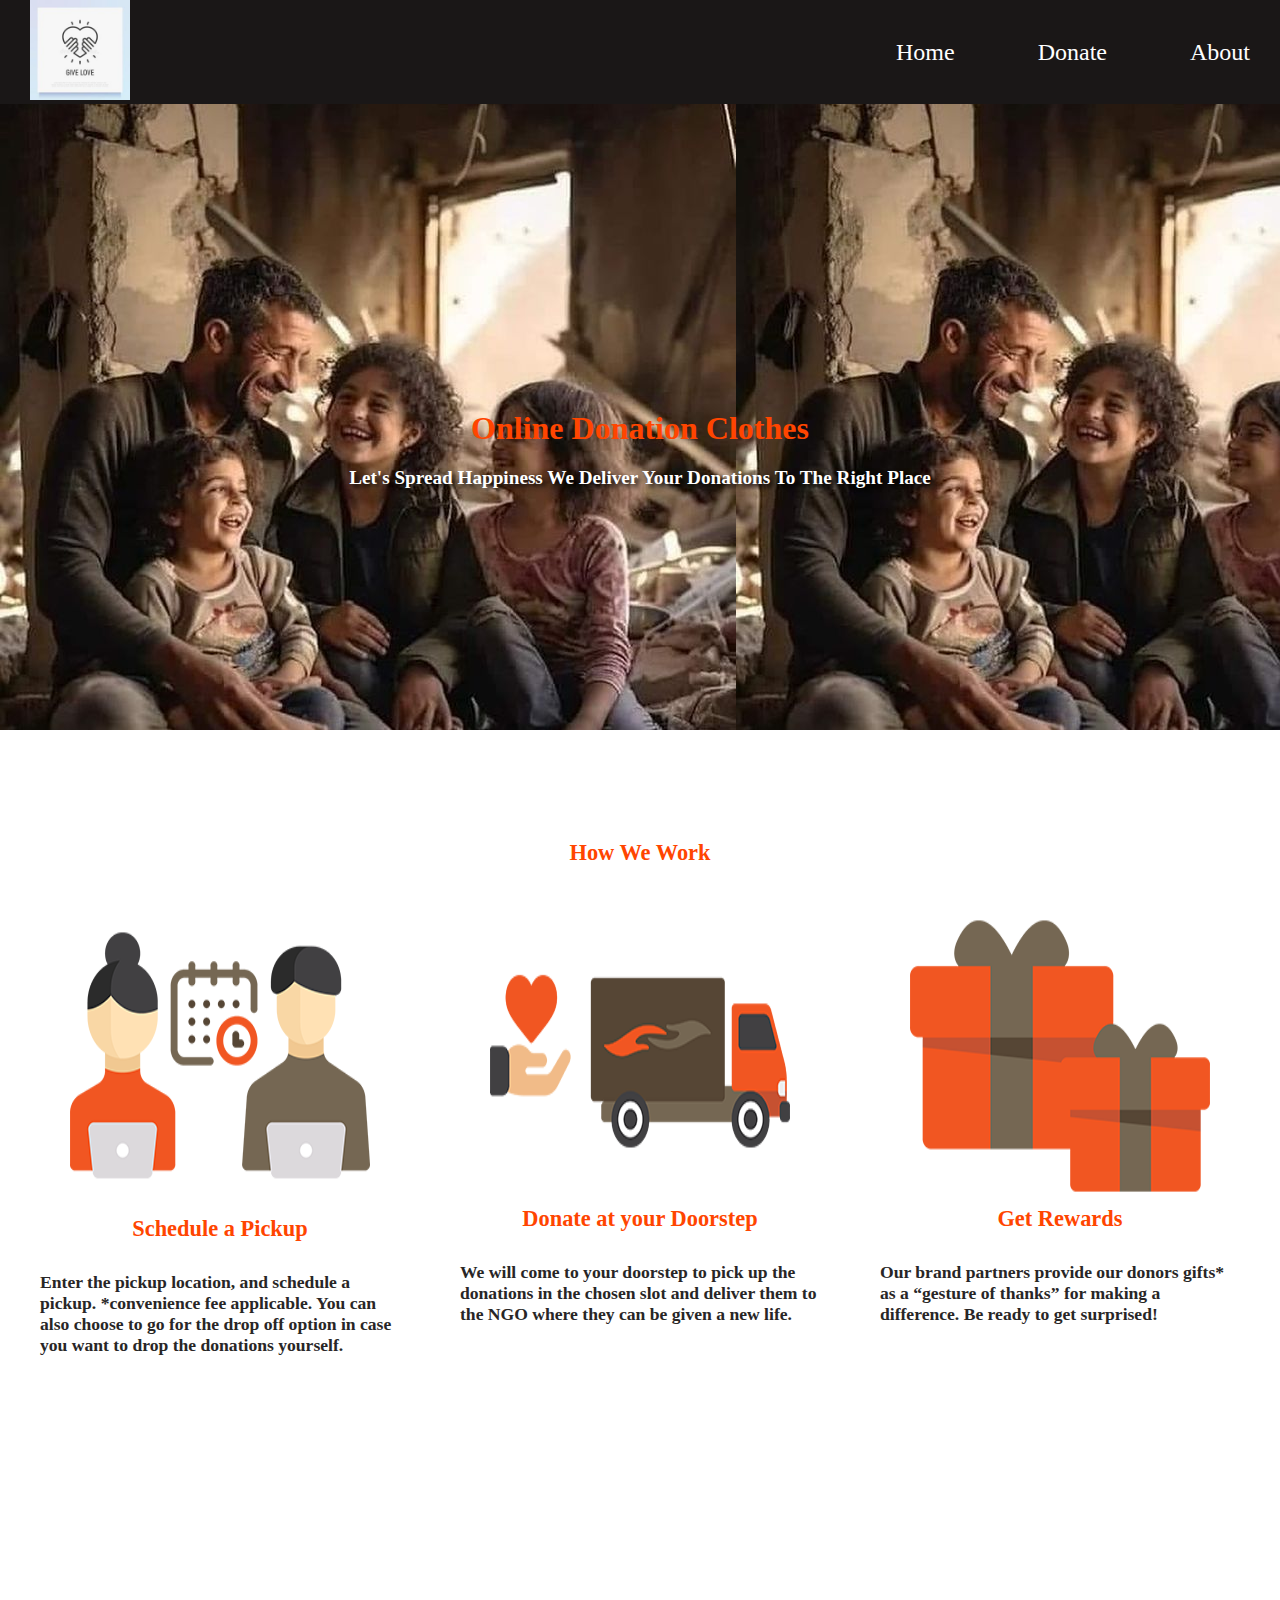
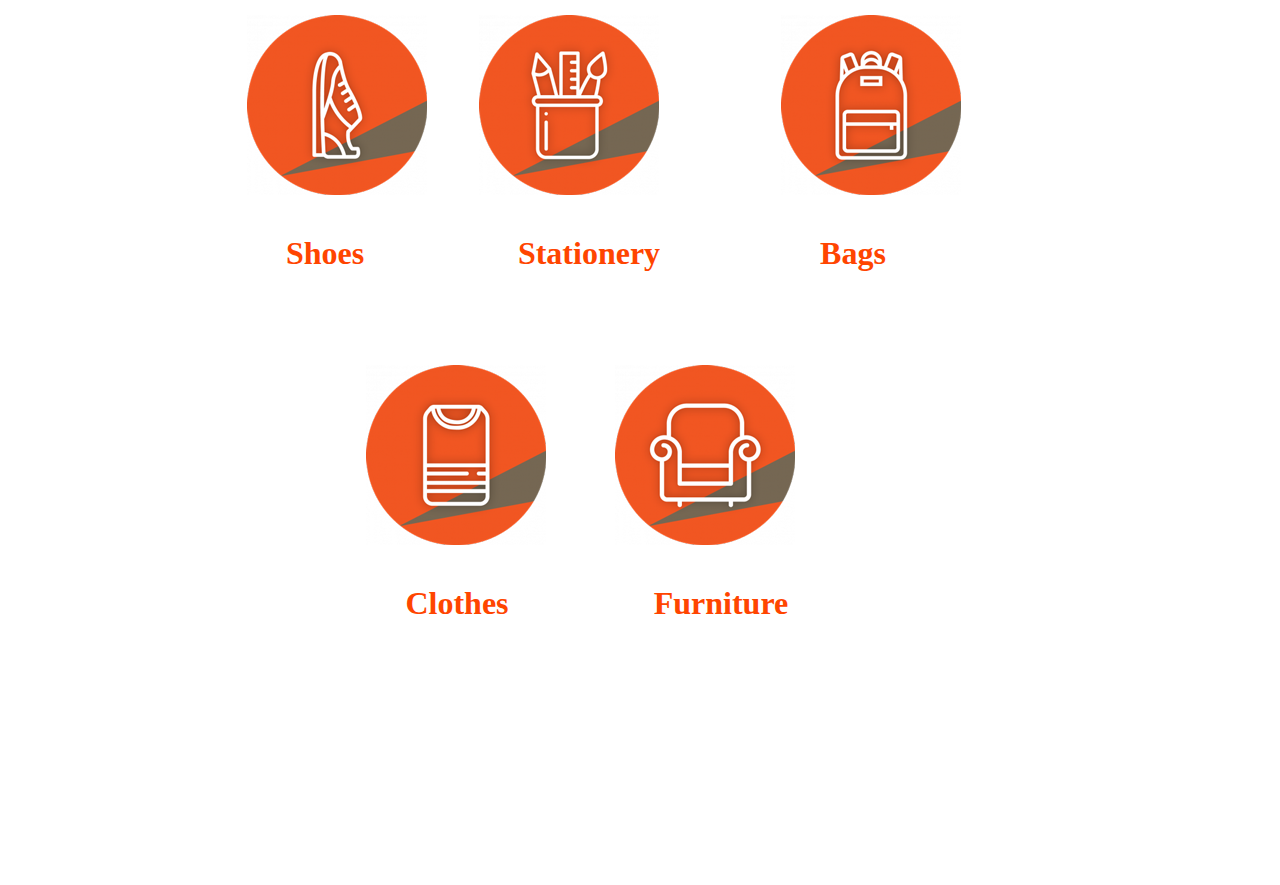
<file: index.html>
<!DOCTYPE html>
<html lang="en">
<head>
    <meta charset="UTF-8">
    <meta name="description" content="online donation clothes helps people who are need in all arabic conutry">
    <title>online donation clothes</title>
    <link rel="stylesheet" href="home.css">
</head>
<body>
    
        <header>
            <div class="logo">
                <img src="images/logonow.jpg" alt="logo">
            </div>
            <div class="nav">
                <ul>
                    <li><a href="index.html" onmouseover="changeColor(this)" onmouseout="resetColor(this)">Home</a></li>
                    <li><a href="donate.html" onmouseover="changeColor(this)" onmouseout="resetColor(this)">Donate</a> </li>
                    <li><a href="about.html" onmouseover="changeColor(this)" onmouseout="resetColor(this)">About</a> </li>
                    
                </ul>
            </div>
        </header>

        <section class="home" id="home">
            <div class="main">
                <h1> online donation clothes </h1>
                <p class="lsh"> Let's Spread Happiness
                    We Deliver your Donations to the Right Place </p>                     
            </div>
        </section>
        <section class="partTwo">
            
                <h1>how we work</h1>
                <div class="container">
                    <div>
                        <div class="img"><img src="images/icon.png" width="300px" height="300px"></div>
                        <div class="text">
                            <h2>Schedule a Pickup</h2>
                            <p>Enter the pickup location, and schedule a pickup. *convenience fee applicable.
                                You can also choose to go for the drop off option in case you want to drop the donations yourself.</p>
                        </div>
                    </div>
                    <div>
                        <div><img src="images/iconvannew.png" width="300px" height="300px"></div>
                        <div class="text">
                            <h2>Donate at your Doorstep</h2>
                            <p>We will come to your doorstep to pick up the donations in the chosen slot and deliver them to the NGO where they can be given a new life.</p>
                        </div>
                    </div>
                    <div>
                        <div><img src="images/iconcont.png" width="300px" height="300px"></div>
                        <div class="text">
                            <h2>Get Rewards</h2>
                            <p>Our brand partners provide our donors gifts* as a “gesture of thanks” for making a difference.
                                Be ready to get surprised!</p>
                        </div>
                    </div>
                </div>
           
        </section>
        <section class="partThree">

                </div>
            <div class="container">
                <div>
                    <div class="img"><img src="images/shoses.png" width="250px" height="180px"></div>
                    <h1>Shoes</h1>
                </div>
                
                <div>
                    <div class="img"><img src="images/schools.png" width="250px" height="180px"></div>
                    <h1>Stationery</h1>
                </div>
                
                <div>
                    <div class="img"><img src="images/pags.png" width="250px" height="180px"></div>
                    <h1>Bags</h1>
                </div>
                
                <div>
                    <div class="img"><img src="images/clothes.png" width="250px" height="180px"></div>
                    <h1>Clothes</h1>
                </div>
                
                <div>
                    <div class="img"><img src="images/furnt.png" width="250px" height="180px"></div>
                    <h1>Furniture</h1>
                </div>
                
            </div>
        </section>
        <script src="home.js"></script>
</body>
</html>
</file>
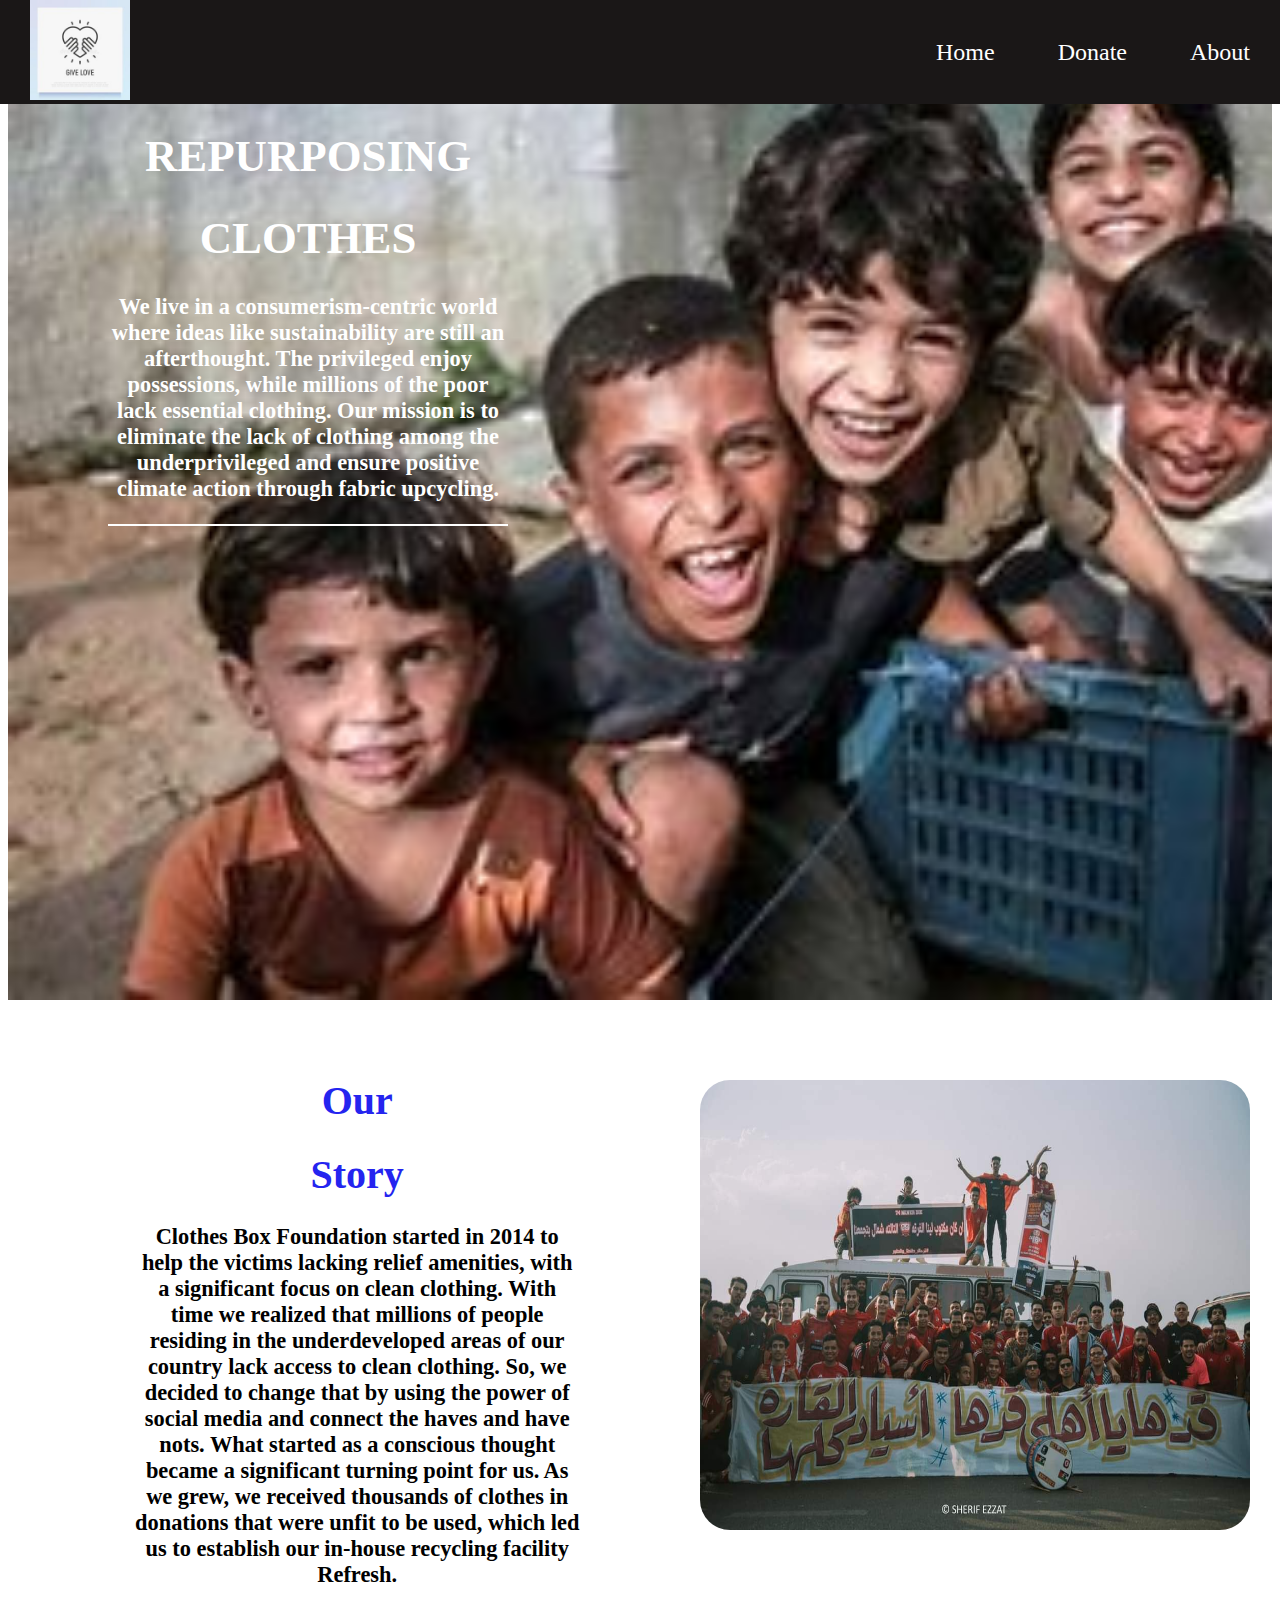
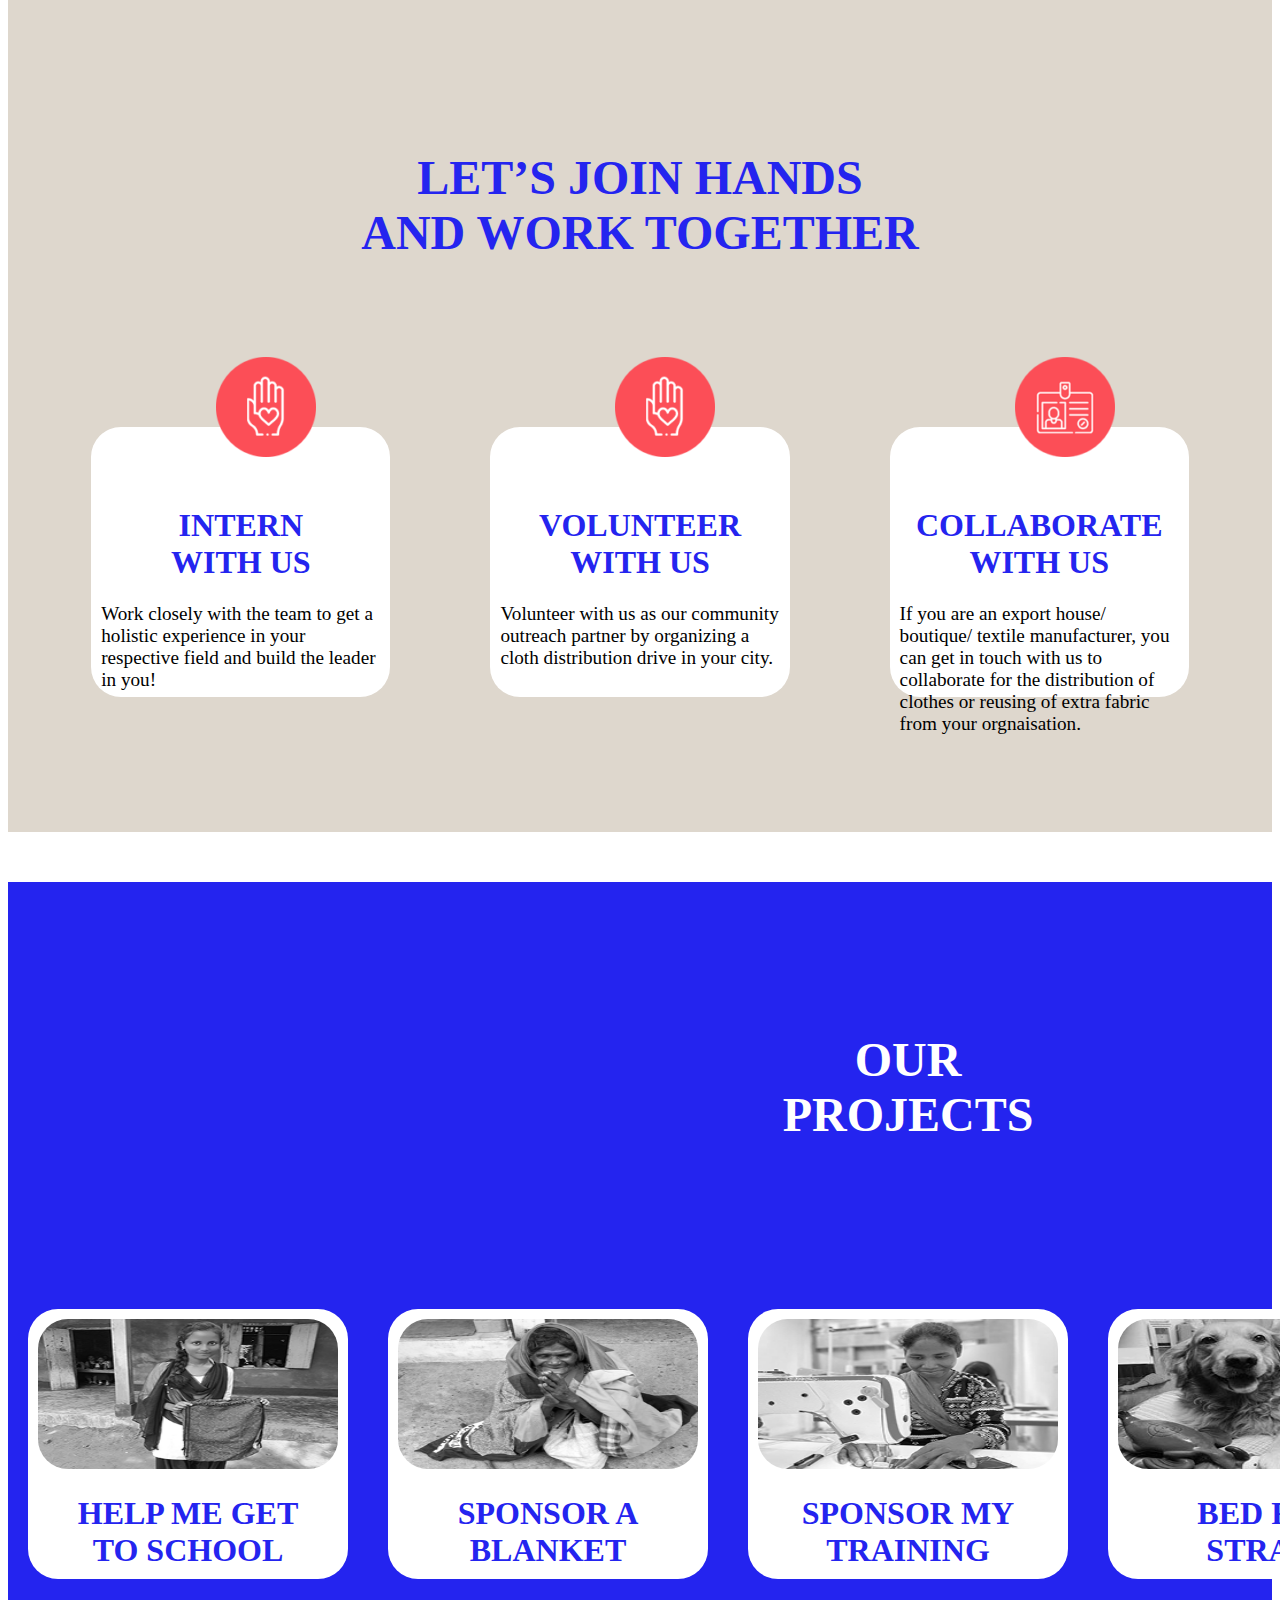
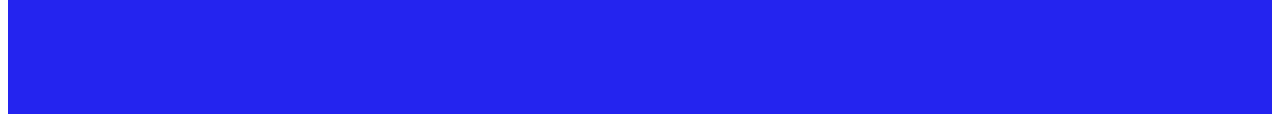
<file: about.html>
<!DOCTYPE html>
<html lang="en">
<head>
    <meta charset="UTF-8">
    <meta name="viewport" content="width=device-width, initial-scale=1.0">
    <title>about</title>
    <link rel="stylesheet" href="about.css">
</head>
<body>


    <header>
        <div class="logo">
            <img src="images/logonow.jpg" alt="logo">
        </div>
        <div class="nav">
            <ul>
                <li><a href="index.html" onmouseover="changeColor(this)" onmouseout="resetColor(this)">Home</a></li>
                <li><a href="donate.html" onmouseover="changeColor(this)" onmouseout="resetColor(this)">Donate</a> </li>
                <li><a href="about.html" onmouseover="changeColor(this)" onmouseout="resetColor(this)">About</a> </li>
                
            </ul>
        </div>
    </header>





    <section class="main">
        <div class="text">
            <h1 class="one">REPURPOSING</h1>
            <h1>CLOTHES</h1>
            <p>We live in a consumerism-centric world where ideas like sustainability are still an afterthought. The privileged enjoy possessions, while millions of the poor lack essential clothing. Our mission is to eliminate the lack of clothing among the underprivileged and ensure positive climate action through fabric upcycling.</p>
        </div>
    </section>
    <section class="two">
        <div class="container">
            <div><h1>Our</h1> <h1>Story</h1>
            <p>Clothes Box Foundation started in 2014 to help the victims lacking relief amenities, with a significant focus on clean clothing.

                With time we realized that millions of people residing in the underdeveloped areas of our country lack access to clean clothing. So, we decided to change that by using the power of social media and connect the haves and have nots.
                
                What started as a conscious thought became a significant turning point for us. As we grew, we received thousands of clothes in donations that were unfit to be used, which led us to establish our in-house recycling facility Refresh.</p>
            </div>
            <div><img src="images/ahlyyyyy.jpg" height="450px" width="550px"></div>
        </div>
    </section>
    <section class="third">
        <div class="one">
            <h1> LET’S JOIN HANDS<br>AND WORK TOGETHER</h1>
        </div>
        <div class="two">
            <div>
                <h1>INTERN <br>WITH US</h1>
                <p>Work closely with the team to get a holistic experience in your respective field and build the leader in you!</p>
                <img src="images/col.png" >
            </div>
            <div>
                <h1>VOLUNTEER <br>WITH US</h1>
                <p>Volunteer with us as our community outreach partner by organizing a cloth distribution drive in your city.</p>
                <img src="images/vol.png" >
            </div>
            <div>
                <h1>COLLABORATE <br>WITH US</h1>
                <p>If you are an export house/ boutique/ textile manufacturer, you can get in touch with us to collaborate for the distribution of clothes or reusing of extra fabric from your orgnaisation.</p>
                <img src="images/int.png" >
            </div>
        </div>
    </section>
    <section class="four">
        <div class="one">
            <h1> OUR<br>PROJECTS</h1>
        </div>
        <div class="two">
            <div>
                  
                <img src="images/help-me-get-to-school.png"  >
                <h1>HELP ME GET <br>TO SCHOOL</h1>
              
            </div>
            <div>
                <img src="images/blanket1.png" >
              <h1>SPONSOR A  <br>BLANKET</h1>
            </div>
            <div>
                <img src="images/training1.png" >
                <h1>SPONSOR MY <br>TRAINING</h1>
            </div>
            <div>
                <img src="images/dog.jpg" >
                <h1>BED FOR <br>STRAYS</h1>
            </div>
            <div>
                
            </div>
        </div>
    </section>
    
</body>
</html>
</file>
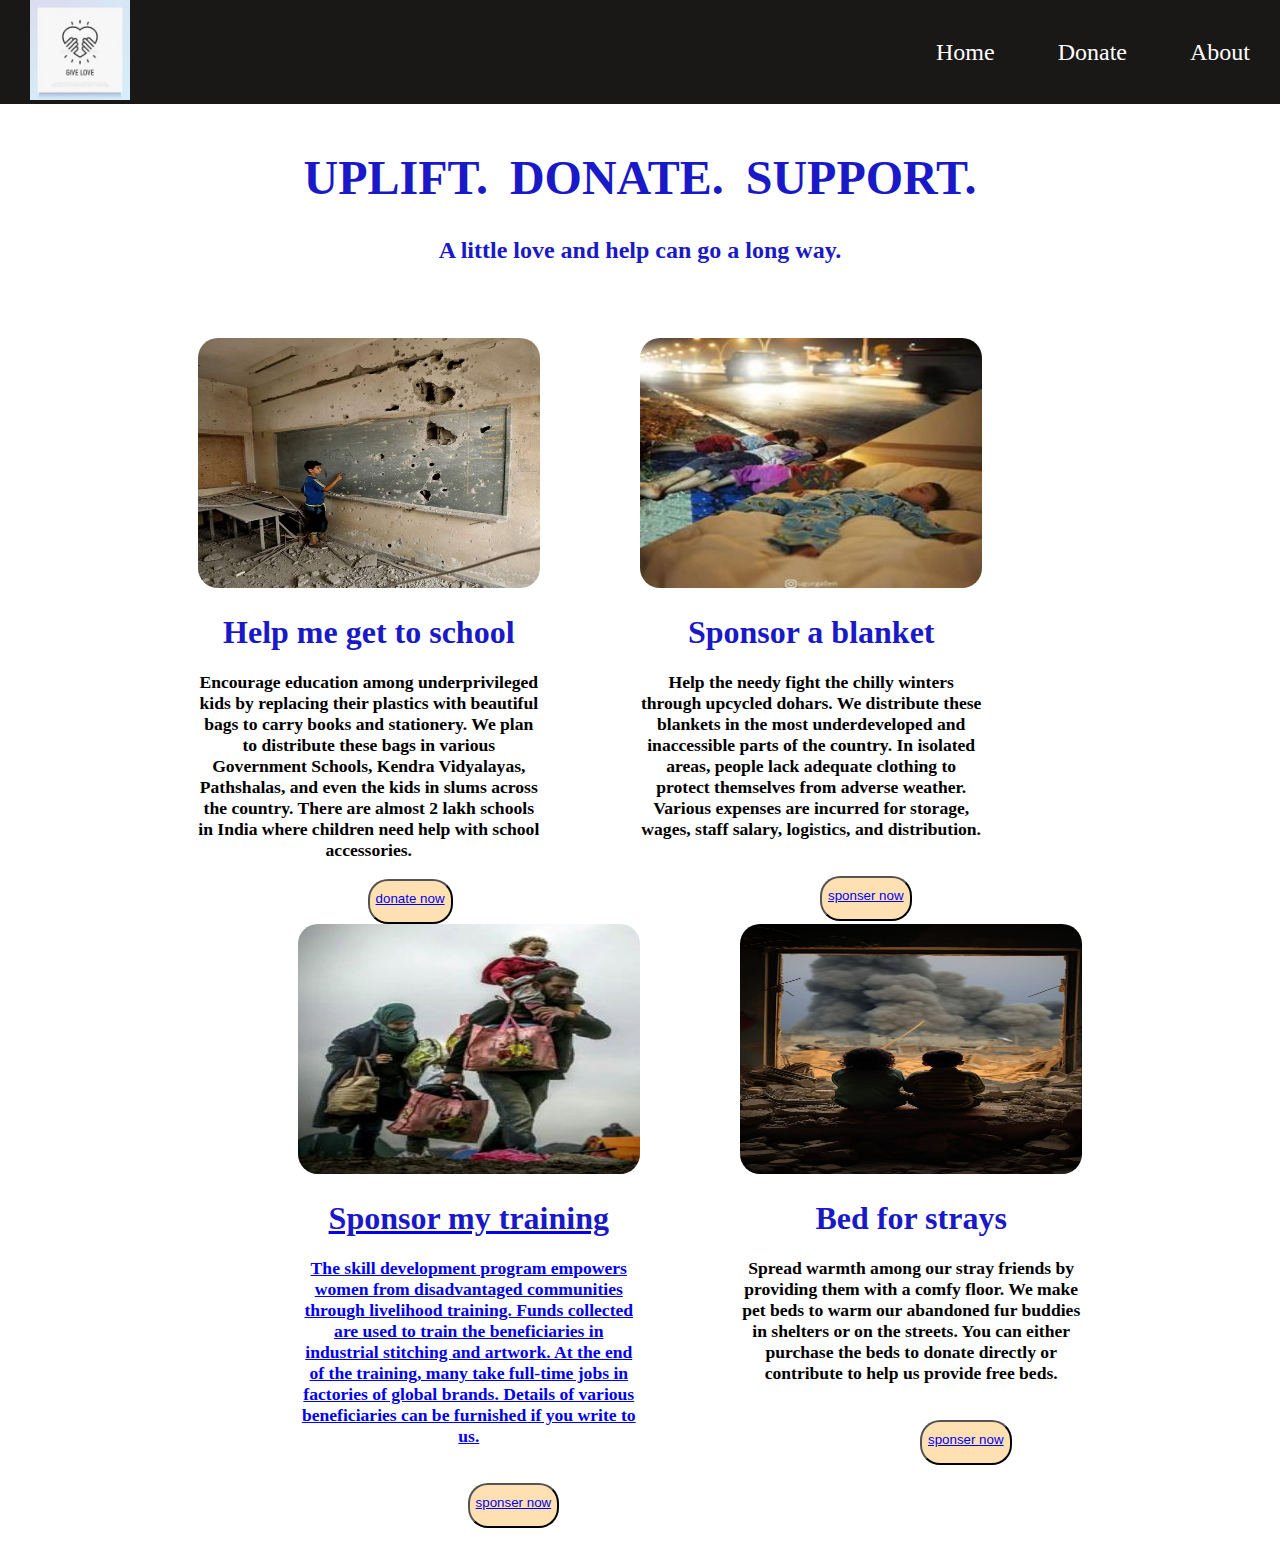
<file: donate.html>
<!DOCTYPE html>
<html lang="en">
<head>
    <meta charset="UTF-8">
    <meta name="viewport" content="width=device-width, initial-scale=1.0">
    <title>donate</title>
    <link rel="stylesheet" href= "donate.css">
</head>
<body>

    
    <header>
        <div class="logo">
            <img src="images/logonow.jpg" alt="logo">
        </div>
        <div class="nav">
            <ul>
                <li><a href="index.html" onmouseover="changeColor(this)" onmouseout="resetColor(this)">Home</a></li>
                <li><a href="donate.html" onmouseover="changeColor(this)" onmouseout="resetColor(this)">Donate</a> </li>
                <li><a href="about.html" onmouseover="changeColor(this)" onmouseout="resetColor(this)">About</a> </li>
                
            </ul>
        </div>
    </header>





<div class="text">
    <h1>UPLIFT. DONATE. SUPPORT.</h1>
    <p>A little love and help can go a long way.</p>
</div>
<section>
    <div class="container">
        <div>
            <img src="images/freepalestine.jpg" >
            <div class="text2">
                <h1>Help me get to school</h1>
                <p>Encourage education among underprivileged kids by replacing their plastics with beautiful bags to carry books and stationery. We plan to distribute these bags in various Government Schools, Kendra Vidyalayas, Pathshalas, and even the kids in slums across the country. There are almost 2 lakh schools in India where children need help with school accessories.</p>
               <button class="btnh"> <a target="_blank" href="Help me get to School.html" > donate now <br> <br> </a></button>
            </div>
        </div>
        <div>
            <img src="images/bed.jpg" >
            <div class="text2">
                <h1>Sponsor a blanket</h1>
                <p>Help the needy fight the chilly winters through upcycled dohars. We distribute these blankets in the most underdeveloped and inaccessible parts of the country. In isolated areas, people lack adequate clothing to protect themselves from adverse weather. Various expenses are incurred for storage, wages, staff salary, logistics, and distribution.
                </p> <br>
               <button class="btnb"><a target="_blank" href="Sponsor a blanket.html" > sponser now <br> <br> </a</button>
               
            </div>
        </div>
    </div>
    <div class="container">
        <div>
            <br> <br>
            <img src="images/donatenew.jpg" >
            <div class="text2">
                <h1>Sponsor my training</h1>
                <p>The skill development program empowers women from disadvantaged communities through livelihood training. Funds collected are used to train the beneficiaries in industrial stitching and artwork. At the end of the training, many take full-time jobs in factories of global brands. Details of various beneficiaries can be furnished if you write to us.
                </p> <br>
                 
                 <button class="btnt"> <a target="_blank" href="Sponsor my training.html" > sponser now <br> <br> </a> </button>
                
            </div>
        </div>
        <div>
            <br> <br>
            <img src="images/free.jpg" >
            <div class="text2">
                <h1>Bed for strays</h1>
                <p>Spread warmth among our stray friends by providing them with a comfy floor. We make pet beds to warm our abandoned fur buddies in shelters or on the streets. You can either purchase the beds to donate directly or contribute to help us provide free beds.
                </p> <br>   
                <button class="btnbs"> <a target="_blank" href="Bed for strays.html" > sponser now <br> <br> </a></button>
                
            </div>
        </div>
    </div>
</section>
</body>
</html>
</file>
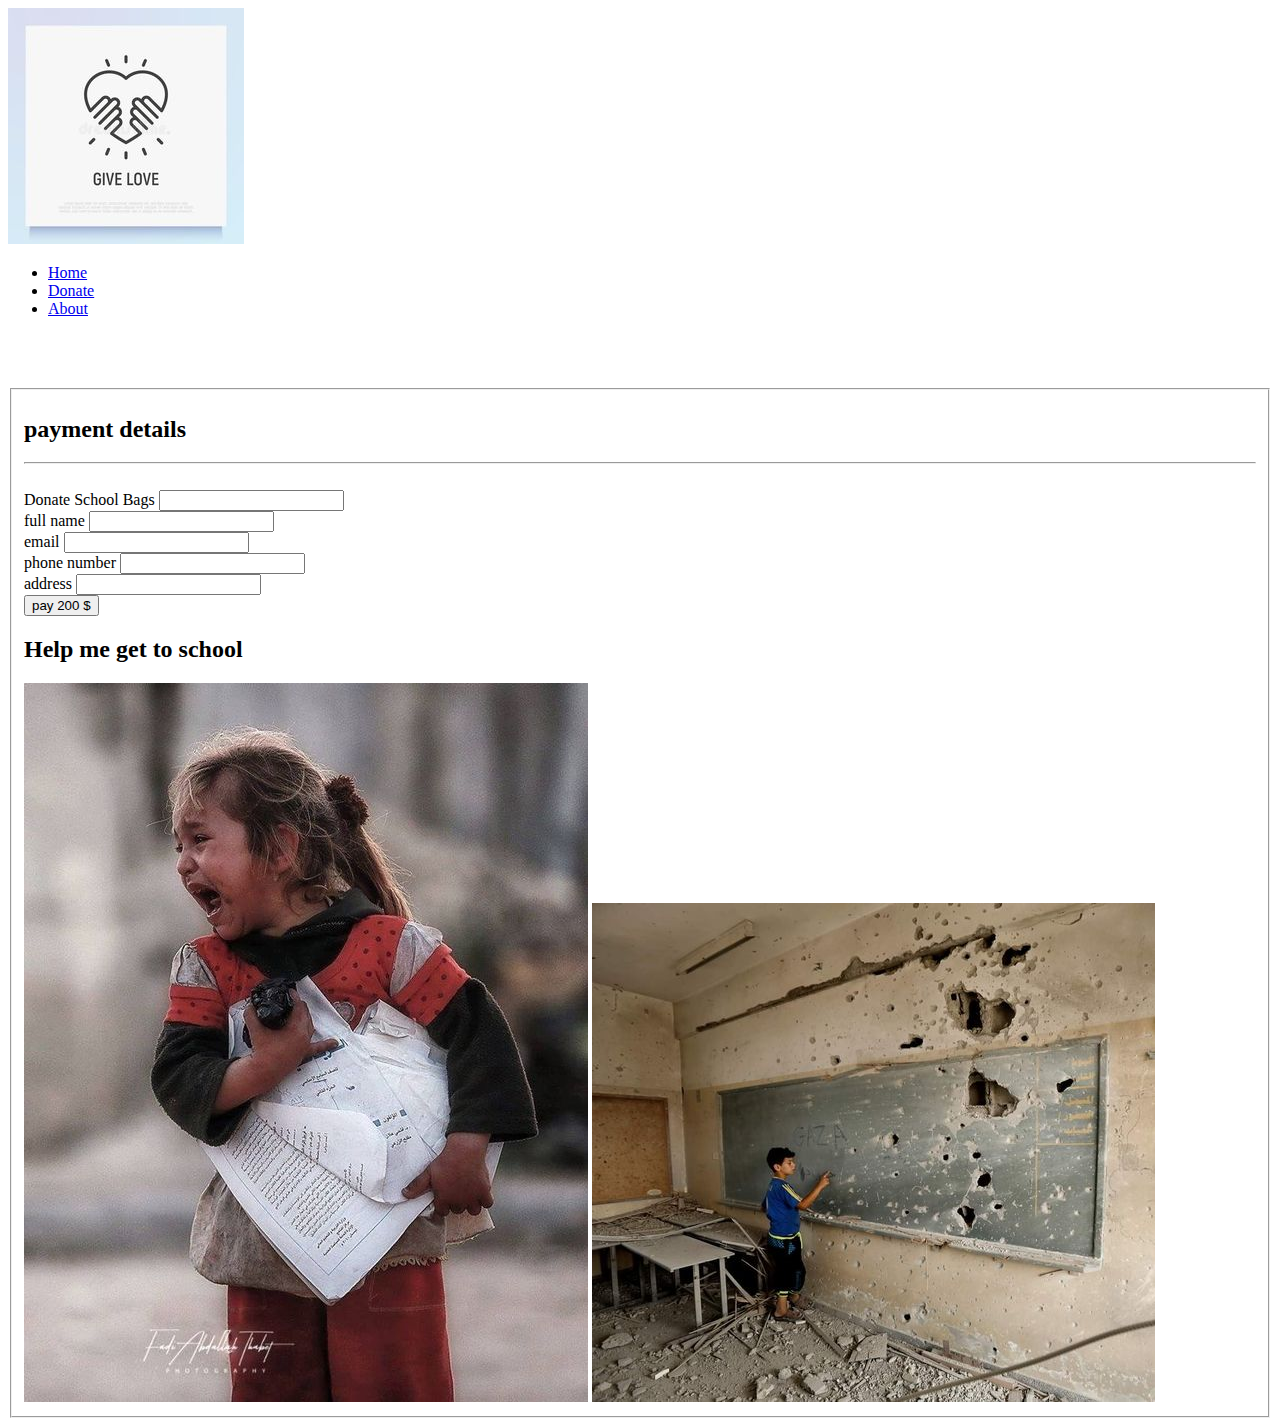
<file: Help me get to School.html>
<!DOCTYPE html>
<html lang="en">
<head>
    <meta charset="UTF-8">
    <title>help me get to school</title>
     <style>
         
     </style>
</head>
<body>


    <header>
        <div class="logo">
            <img src="images/logonow.jpg" alt="logo">
        </div>
        <div class="nav">
            <ul>
                <li><a href="index.html" onmouseover="changeColor(this)" onmouseout="resetColor(this)">Home</a></li>
                <li><a href="donate.html" onmouseover="changeColor(this)" onmouseout="resetColor(this)">Donate</a> </li>
                <li><a href="about.html" onmouseover="changeColor(this)" onmouseout="resetColor(this)">About</a> </li>
                
            </ul>
        </div>

    <form> 
        <br> <br> <br>
        <fieldset>
            <!-- فورم المدرسه -->
            <h2> payment details </h2>
            <hr> 
            <br>
            <div>
            <label for="sponser1"> Donate School Bags </label>
                <input id="sponser1" type="number" min="1"   >
            </div>
            <div>
                <label for="txt2"> full name</label>
                <input id="txt2" type="text" name="full_name" required >
            </div>
            <div>
                <label for="email3"> email</label>
                <input id="email3" type="mail" name="mail" required >
            </div>
            <div>
                <label for="phone1"> phone number</label>
                <input id="phone1" type="phone" name="phone" required >
            </div>
            <div>
                <label for="address1"> address </label>
                <input id="address1" type="address" name="address" required >
            </div>
            <div>
                <input type="submit" value="pay 200 $" >
            </div> 
            <div>
                <h2> Help me get to school</h2>
                <img  title="Help me get to school" src="images/freefree.jpg" >
                <img  title="Help me get to school" src="images/freepalestine.jpg" >

                <!-- شوية كلام بيعبر عن المشهدو الصوره -->
                <!-- فاضل البوكس الاخير لكل صفحه -->
                <!-- مكان للوجو ف كل صفحه -->
                <!--   مفيش هنا الجزء اللي تحت ف اي صفحة شراء -->
                
            </div>
        </fieldset>
    </form>
    




</body>
</html>
</file>
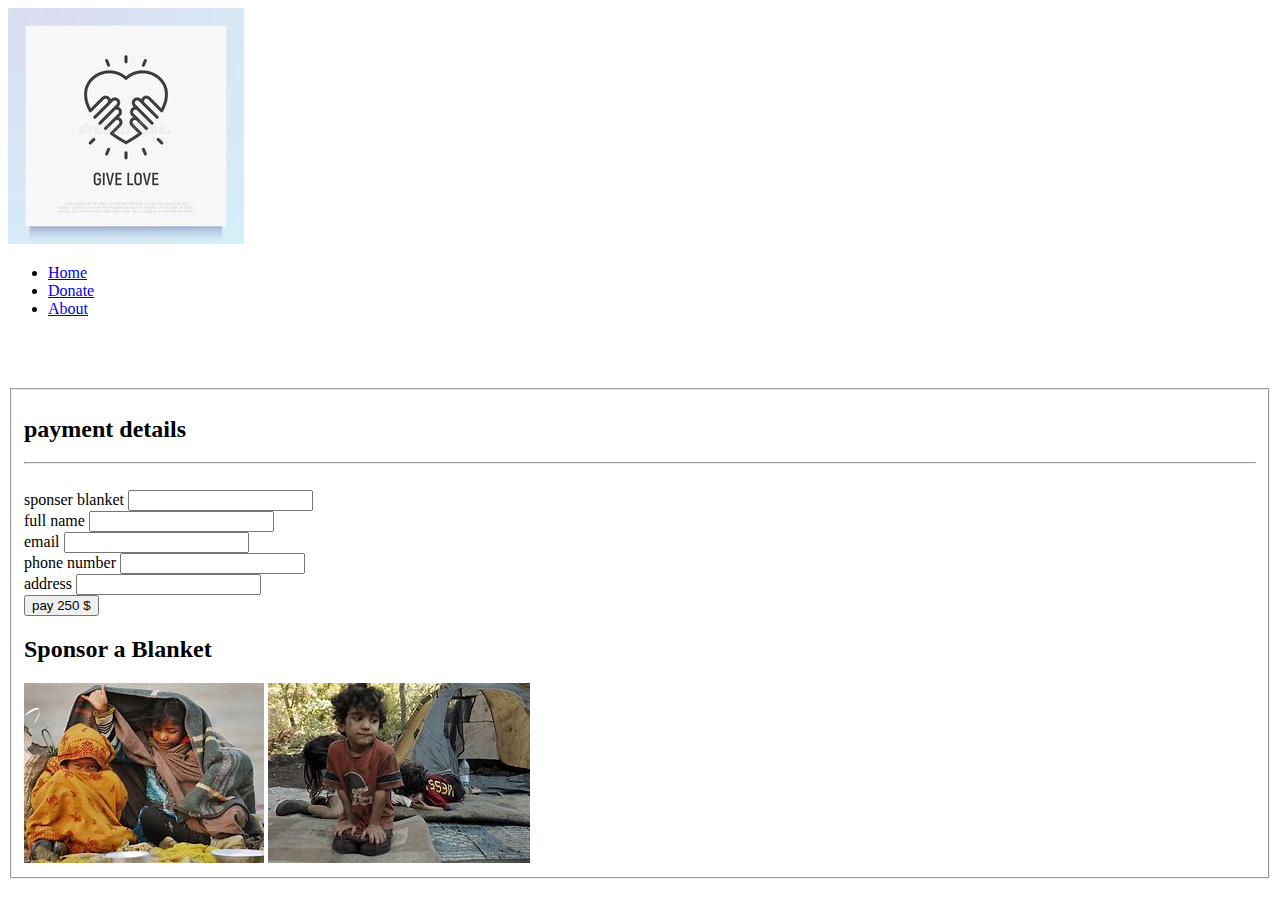
<file: Sponsor a blanket.html>
<!DOCTYPE html>
<html lang="en">
<head>
    <meta charset="UTF-8">
    <title>Document</title>
</head>
<body>
    <header>
        <div class="logo">
            <img src="images/logonow.jpg" alt="logo">
        </div>
        <div class="nav">
            <ul>
                <li><a href="index.html" onmouseover="changeColor(this)" onmouseout="resetColor(this)">Home</a></li>
                <li><a href="donate.html" onmouseover="changeColor(this)" onmouseout="resetColor(this)">Donate</a> </li>
                <li><a href="about.html" onmouseover="changeColor(this)" onmouseout="resetColor(this)">About</a> </li>
                
            </ul>
        </div>


    <form> 
        <br> <br> <br>
        <!-- هنا هنعمل 4 حاجات بتاعت تاب التبرع  -->
        <!-- فورم البطانيه -->
        <fieldset>
            <h2> payment details </h2>
            <hr> 
            <br>
            <div>
            <label for="sponser"> sponser blanket </label>
                <input id="sponser" type="number" min="1"   >
            </div>
            <div>
                <label for="txt1"> full name</label>
                <input id="txt1" type="text" name="full_name" required >
            </div>
            <div>
                <label for="email2"> email</label>
                <input id="email2" type="mail" name="mail" required >
            </div>
            <div>
                <label for="phone"> phone number</label>
                <input id="phone" type="phone" name="phone" required >
            </div>
            <div>
                <label for="address"> address </label>
                <input id="address" type="address" name="address" required >
            </div>
            <div>
                <input type="submit" value="pay 250 $" >
            </div> 
            <div>
                <h2> Sponsor a Blanket</h2>
                <img  title="Sponsor a Blanket" src="images/doload.jpeg" >
                <img  title="Sponsor a Blanket" src="images/zzzzzz.jpeg" >
                
                <!-- شوية كلام بيعبر عن المشهدو الصوره -->
                <!-- فاضل البوكس الاخير لكل صفحه -->
                <!-- مكان للوجو ف كل صفحه -->
            </div>
        </fieldset>
    </form>
    




</body>
</html>
</file>
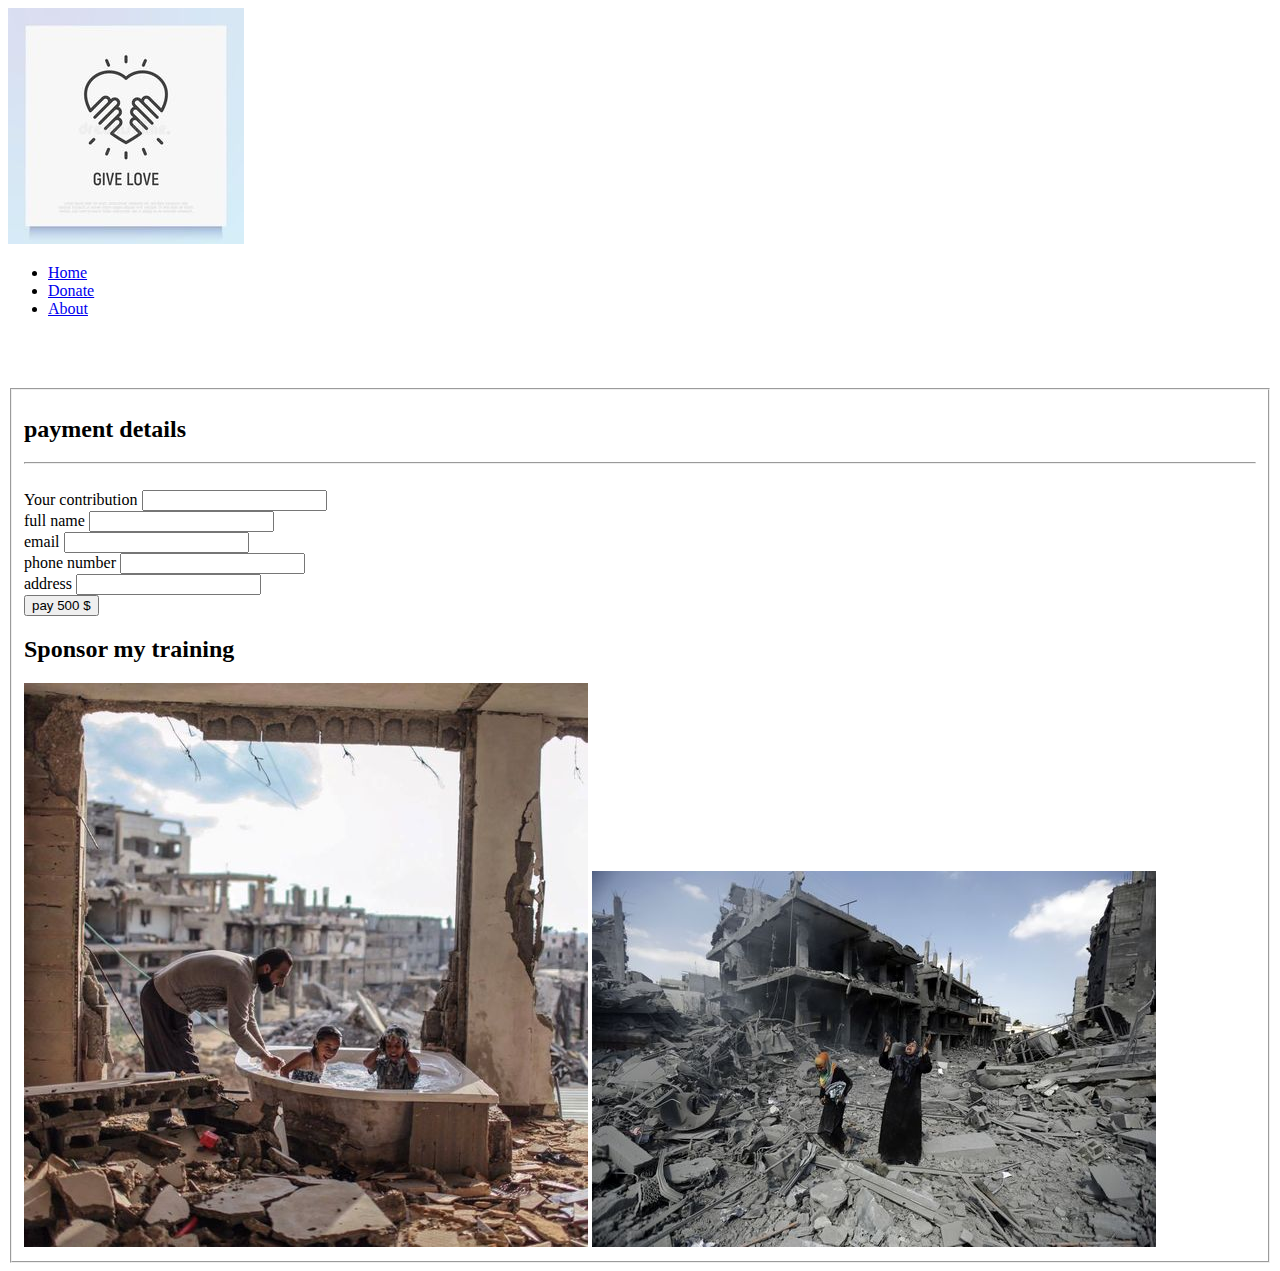
<file: Sponsor my training.html>
<!DOCTYPE html>
<html lang="en">
<head>
    <meta charset="UTF-8">
    <title>sponser my training</title>
</head>
<body>
    <header>
        <div class="logo">
            <img src="images/logonow.jpg" alt="logo">
        </div>
        <div class="nav">
            <ul>
                <li><a href="index.html" onmouseover="changeColor(this)" onmouseout="resetColor(this)">Home</a></li>
                <li><a href="donate.html" onmouseover="changeColor(this)" onmouseout="resetColor(this)">Donate</a> </li>
                <li><a href="about.html" onmouseover="changeColor(this)" onmouseout="resetColor(this)">About</a> </li>
                
            </ul>
        </div>

    <form> 
        <br> <br> <br>
        <fieldset>
            <!-- فورم التدريب -->
            <h2> payment details </h2>
            <hr> 
            <br>
            <div>
            <label for="sponser2"> Your contribution</label>
                <input id="sponser2" type="number" min="1"   >
            </div>
            <div>
                <label for="txt3"> full name</label>
                <input id="txt3" type="text" name="full_name" required >
            </div>
            <div>
                <label for="email4"> email</label>
                <input id="email4" type="mail" name="mail" required >
            </div>
            <div>
                <label for="phone2"> phone number</label>
                <input id="phone2" type="phone" name="phone" required >
            </div>
            <div>
                <label for="address2"> address </label>
                <input id="address2" type="address" name="address" required >
            </div>
            <div>
                <input type="submit" value="pay 500 $" >
            </div> 
            <div>
                <h2> Sponsor my training</h2>
                <img  title="Sponsor my training" src="images/qwe.jpg" >
                <img  title="Sponsor my training" src="images/tyu.jpg" >

                <!-- شوية كلام بيعبر عن المشهدو الصوره -->
                <!-- فاضل البوكس الاخير لكل صفحه -->
                <!-- مكان للوجو ف كل صفحه -->
            </div>
        </fieldset>
    </form>
</body>
</html>
</file>
<file: home.css>
*{
    padding: 0;
    margin: 0;
    box-sizing: border-box;
    scroll-behavior: smooth;
    text-decoration: none;
}
header{
    display: flex;
    align-items: center;
    justify-content: space-between;
   display: 100%;
   margin-bottom: 50px;
   position: static;
   z-index: 999;
   position: fixed;
   top: 0;
   left: 0;
   width: 100%;
  background-color: rgb(26, 23, 23);
}
header .logo{
    width: 30%;

}
header .logo img{
    width: 100px;
    height: 100px;
    margin-left: 30px;
}
header .nav{
    width: 30%;
}
header .nav ul{
    list-style: none;
    display: flex;
    justify-content: space-between;
}
header .nav ul li{
    margin-right: 30px;
}
header .nav ul li a{
    text-decoration: none;
    font-size: 1.5em;
    color: white;
}
section{
    min-height: 70vh;
    margin-top: 100px;
    display: block;
    padding: 10px;
}
.home{
    background-image: url('images/freeegazaaaa.jpg');
    background-repeat: repeat;
   
    
}
.main{
    display: flex;
    justify-content: center;
    margin-top: 300px;
    flex-direction: column;
    align-items: center;
    
}
.home .main h1{
    color: orangered;
    font-size: 2em;
    text-transform: capitalize;
    font-weight: bold;
    
}
.home .main p{
    color: white;
    font-size: 1.2em;
    text-transform: capitalize;
    font-weight: bold;
    text-shadow: 3px 3px 5px black;
    margin-top: 20px;

}

.partTwo h1{
    text-align: center;
    color: orangered;
    font-size: 1.4em;
    font-weight: bold;
    text-transform: capitalize;
}
.partTwo .container{
    display: flex;
    flex-direction: row;
    margin-top: 40px;
    
    
}
.partTwo .container div{
    width: calc((100% / 3) - 40px);
   
    height: 500px;
    margin: 0 20px;
    display: flex;
    flex-direction: column;
    align-items: center;
}

.partTwo .container div .img{
   margin-bottom: 10px;

}
.partTwo .container div .text{
    width: 100%;
}
.partTwo .container div .text h2{
    
    color: orangered;
    margin-bottom: 20px;
    font-size: 1.4em;
    font-weight: bold;
}
.partTwo .container div .text p{
    font-size: 1.1em;
    font-weight: bold;
    margin: 5px;
    padding: 5px;
    color: rgb(40, 38, 38);
}
.partThree{
    
    display: flex;
    justify-content: center;
}
.partThree .container{
    
    width: 70%;
    height: 700px;
    margin-top: 20px;
    display: flex;
    flex-direction: row;
   flex-wrap: wrap;
   align-items: center;
   justify-content: center;
}
.partThree .container div{
     
    width: calc((100% / 3) - 30px);
    height: 300px;
    display: flex;
    justify-content: center;
}
.partThree .container div h1{
    color: orangered;
    position: relative;
    top: 220px;
    right: 80px;
    text-transform: capitalize;
}
.active-link{
    color: blue;
    font-size: 1.4em;
}
</file>
<file: about.css>
.main{
    min-height: 100vh;
    background-image: url(images/aboutusssa.jpeg);
    background-repeat: no-repeat;
    background-size: cover;
}
section .text{
    text-align: center;
    width: 400px;
    color: white;
    font-size: 1.4em;
    font-weight: bold;
    position: relative;
    top: 30px;
    left: 100px;
    border-bottom: 2px solid white;
}
.two{
    min-height: 60vh;
    display: flex;
    justify-content: center;
    align-items: center;
}
.two .container{
   
    width: 80%;
    height: 500px;
    margin-top: 50px;
    display: flex;
    flex-direction: row;
    justify-content: space-between;
}
.two .container div{
    width: calc((100% / 2) - 60px);
    height: 100%;
}
.two .container div h1{
    color: rgb(36, 36, 239);
    font-size: 2.5em;
    font-weight: bold;
    text-align: center;
}
.two .container div p{
    text-align: center;
    font-size: 1.4em;
    font-weight: bold;
}
.two .container div img{
    border-radius: 30px;
    margin-top: 30px;
}

.third{
    min-height: 60vh;
    background-color: rgb(222, 215, 205);
    margin-top: 50px;
    display: flex;
    flex-direction: column;
    justify-content: space-between;
    align-items: center;
    flex-wrap: wrap;
}
.third div{
    width: calc(80%);
    
    
}
.third .one{
   text-align: center;
   
}
.third .one h1{
    color: rgb(36, 36, 239);
    margin-top: 50px;
    font-size: 3em;

}
.third .two{
   display: flex;
   flex-direction: row;
   justify-content: space-between;
   align-items: center;

}

.third .two div{
    background: white;
    height: 250px;
    width: calc((100% / 3) - 100px);
    border-radius: 30px;
    margin: 0 20px;
    padding: 10px;
    position: relative;
}
.third .two div h1{
    text-align: center;
    margin-top: 70px;
    color: rgb(36, 36, 239);
}

.third .two div p{
    font-size: 1.2em;
}
.third .two div img{
    position: absolute;
    top: -70px;
    left: 125px;

}

.four{
    min-height: 60vh;
    background-color: rgb(36, 36, 239);
    margin-top: 50px;
    display: flex;
    flex-direction: column;
    justify-content: space-between;
    align-items: center;
    flex-wrap: wrap;
}
.third div{
    width: calc(90%);
    
    
}
.four .one{
   text-align: center;
   
}
.four .one h1{
    color: white;
    margin-top: 50px;
    font-size: 3em;

}
.four .two{
   display: flex;
   flex-direction: row;
   justify-content: space-between;
   align-items: center;

}

.four .two div{
    background: white;
    height: 250px;
   width: 300px;
    border-radius: 30px;
    margin: 0 20px;
    padding: 10px;
    position: relative;
}
.four .two div h1{
    text-align: center;
   
    color: rgb(36, 36, 239);
}


.four .two div img{
    text-align: center;
    width: 100%;
    height: 60%;
    border-radius: 30px;
}

header{
    display: flex;
    align-items: center;
    justify-content: space-between;
   display: 100%;
   margin-bottom: 50px;
   position: static;
   z-index: 999;
   position: fixed;
   top: 0;
   left: 0;
   width: 100%;
  background-color: rgb(26, 23, 23);
  

}
header .logo{
    width: 30%;

}
header .logo img{
    width: 100px;
    height: 100px;
    margin-left: 30px;
}
header .nav{
    width: 30%;
}
header .nav ul{
    list-style: none;
    display: flex;
    justify-content: space-between;
}
header .nav ul li{
    margin-right: 30px;
}
header .nav ul li a{
    text-decoration: none;
    font-size: 1.5em;
    color: white;
}
.one{
    margin-top: 100px;
}
</file>
<file: donate.css>
.text{
    margin-top: 150px;
    text-align: center;
}
.text h1{
    font-size: 3em;
    font-weight: bold;
    color: rgb(25, 25, 199);
    word-spacing: 10px;
}
.text p{
    font-size: 1.5em;
    font-weight: bold;
    color: rgb(25, 25, 199);
}
section{
    min-height: 100vh;
    display: flex;
    justify-content: center;
    align-items: center;
    width: 100%;
    flex-direction: column;
}
.container{
   
    display: flex;
    flex-direction: row;
    width: 70%;
    height: 500px;
    justify-content: space-between;
    margin-top: 50px;
    
   
}
.container div{
    width: calc((100% / 2) - 100px);
    

}
.container div img{
    width: 100%;
    height: 50%;
    border-radius: 20px;
}
.container div .text2{
   width: 100%;
    
}
.container div .text2 h1{
    color: rgb(25, 25, 199);
    text-align: center;
    font-size: 2em;
    font-weight: bold;
}
.container div .text2 p{
    text-align: center;
    font-size: 1.1em;
    font-weight: bold;
}

header{
    display: flex;
    align-items: center;
    justify-content: space-between;
   display: 100%;
   margin-bottom: 10;
   position: static;
   z-index: 999;
   position: fixed;
   top: 0;
   left: 0;
   width: 100%;
  background-color: rgb(26, 23, 23);
  

}
header .logo{
    width: 30%;

}
header .logo img{
    width: 100px;
    height: 100px;
    margin-left: 30px;
}
header .nav{
    width: 30%;
}
header .nav ul{
    list-style: none;
    display: flex;
    justify-content: space-between;
}
header .nav ul li{
    margin-right: 30px;
}
header .nav ul li a{
    text-decoration: none;
    font-size: 1.5em;
    color: white;
}
.btnh{
    border-radius: 20px;
    padding-top: 10px;
    text-align: center;
    background-color:rgb(255,224,178);
    margin-left: 170px;
    margin-bottom: 50px;

}
.btnb{
    border-radius: 20px;
    padding-top: 10px;
    text-align: center;
    background-color:rgb(255,224,178);
    margin-left: 180px;
    margin-bottom: 90px;

}
.btnt{
    border-radius: 20px;
    padding-top: 10px;
    text-align: center;
    background-color:rgb(255,224,178);
    margin-left: 170px;
}

.btnbs{
    border-radius: 20px;
    padding-top: 10px;
    text-align: center;
    background-color:rgb(255,224,178);
    margin-left: 180px;
    margin-bottom: 80px;

}
</file>
